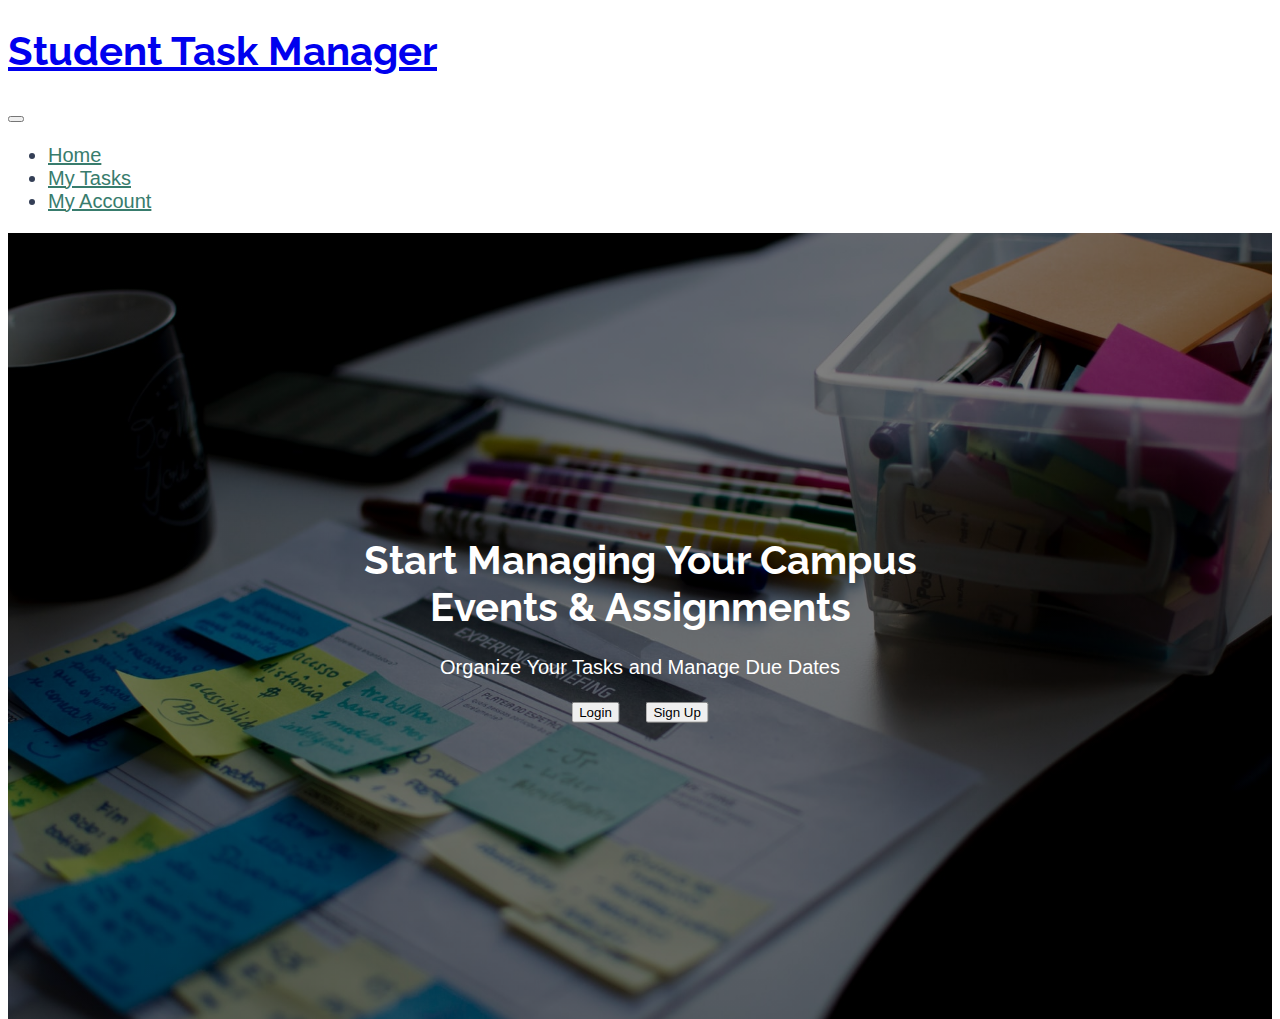
<file: docs/index.html>
<!doctype html>
<html lang="en">

<!--Head with links-->
<head>
    <meta charset="utf-8">
    <meta name="viewport" content="width=device-width, initial-scale=1">
    <link href="https://cdn.jsdelivr.net/npm/bootstrap@5.0.0-beta2/dist/css/bootstrap.min.css" rel="stylesheet" integrity="sha384-BmbxuPwQa2lc/FVzBcNJ7UAyJxM6wuqIj61tLrc4wSX0szH/Ev+nYRRuWlolflfl" crossorigin="anonymous">
    <link rel="preconnect" href="https://fonts.gstatic.com">
    <link href="https://fonts.googleapis.com/css2?family=Montserrat&family=Raleway&display=swap" rel="stylesheet">
    <link href="css/main.css" rel="stylesheet">
    <title>Student Task Manager</title>
</head>

<body>

<script src="https://cdn.jsdelivr.net/npm/bootstrap@5.0.0-beta2/dist/js/bootstrap.bundle.min.js" integrity="sha384-b5kHyXgcpbZJO/tY9Ul7kGkf1S0CWuKcCD38l8YkeH8z8QjE0GmW1gYU5S9FOnJ0" crossorigin="anonymous"></script>

<!--Navbar-->
<div class="container-fluid">
    <nav class="navbar navbar-expand-lg navbar-light bg-light">
        <div class="container-fluid" style="color: #343F56">
            <a class="navbar-brand" href="index.html"><h1>Student Task Manager</h1></a>
            <button class="navbar-toggler" type="button" data-bs-toggle="collapse" data-bs-target="#navbarSupportedContent" aria-controls="navbarSupportedContent" aria-expanded="false" aria-label="Toggle navigation">
                <span class="navbar-toggler-icon"></span>
            </button>

            <div class="navbar-collapse collapse w-100 order-3 dual-collapse2">
                <ul class="navbar-nav ms-auto">
                    <li class="nav-item">
                        <a class="nav-link active" aria-current="page" href="index.html" style="color:#387C6D;">Home</a>
                    </li>
                    <li class="nav-item">
                        <a class="nav-link" href="mainTask.html" style="color:#387C6D;">My Tasks</a>
                    </li>
                    <li class="nav-item">
                        <a class="nav-link" href="myAccount.html" style="color:#387C6D;">My Account</a>
                    </li>
                </ul>

            </div>
        </div>
    </nav>
</div>

<!--Main Image & Login/SignUp Prompt-->
<div class="hero-image">
    <div class="hero-text">
        <h1>Start Managing Your Campus<br> Events & Assignments</h1>
        <p>Organize Your Tasks and Manage Due Dates</p>
        <p><button type="button" class="btn btn-dark" onclick="location.href='signIn.html';">Login</button>&emsp;
            <button type="button" class="btn btn-dark" onclick="location.href='signUp.html';">Sign Up</button></p>
    </div>
</div>

</body>
</html>
</file>
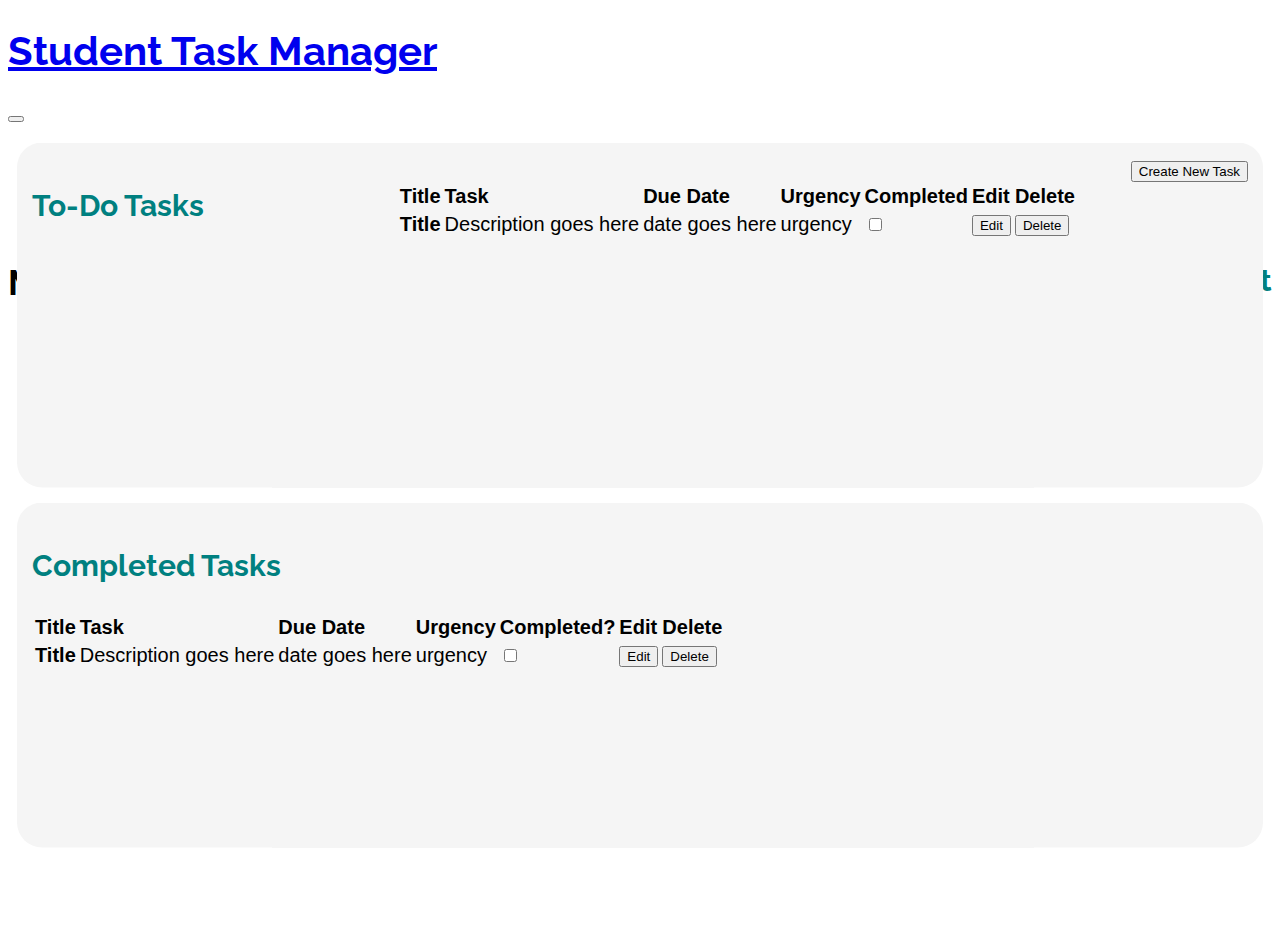
<file: docs/mainTask.html>
<!doctype html>
<html lang="en">

<!--Head with links-->
<head>
    <meta charset="utf-8">
    <meta name="viewport" content="width=device-width, initial-scale=1">
    <link href="https://cdn.jsdelivr.net/npm/bootstrap@5.0.0-beta2/dist/css/bootstrap.min.css" rel="stylesheet" integrity="sha384-BmbxuPwQa2lc/FVzBcNJ7UAyJxM6wuqIj61tLrc4wSX0szH/Ev+nYRRuWlolflfl" crossorigin="anonymous">
    <link rel="preconnect" href="https://fonts.gstatic.com">
    <link href="https://fonts.googleapis.com/css2?family=Montserrat&family=Raleway&display=swap" rel="stylesheet">
    <link href="css/main.css" rel="stylesheet">
    <title>Tasks</title>
</head>

<body>
<?php include 'newtask.php';?>
<script src="https://cdn.jsdelivr.net/npm/bootstrap@5.0.0-beta2/dist/js/bootstrap.bundle.min.js" integrity="sha384-b5kHyXgcpbZJO/tY9Ul7kGkf1S0CWuKcCD38l8YkeH8z8QjE0GmW1gYU5S9FOnJ0" crossorigin="anonymous"></script>

<!--Navbar-->
<div class="container-fluid">
    <nav class="navbar navbar-expand-lg navbar-light bg-light">
        <div class="container-fluid" style="color: #343F56">
            <a class="navbar-brand" href="index.html"><h1>Student Task Manager</h1></a>
            <button class="navbar-toggler" type="button" data-bs-toggle="collapse" data-bs-target="#navbarSupportedContent" aria-controls="navbarSupportedContent" aria-expanded="false" aria-label="Toggle navigation">
                <span class="navbar-toggler-icon"></span>
            </button>

            <div class="navbar-collapse collapse w-100 order-3 dual-collapse2">
                <ul class="navbar-nav ms-auto">
                    <li class="nav-item">
                        <a class="nav-link active" aria-current="page" href="index.html" style="color:#387C6D;">Home</a>
                    </li>
                    <li class="nav-item">
                        <a class="nav-link" href="mainTask.html" style="color:#387C6D;">My Tasks</a>
                    </li>
                    <li class="nav-item">
                        <a class="nav-link" href="myAccount.html" style="color:#387C6D;">My Account</a>
                    </li>
                </ul>

            </div>
        </div>
    </nav>
</div>

<!--Main Image & Login/SignUp Prompt-->
<div class="title" style="float: left; text-align: left; width:30%;"><h2>My Tasks</h2></div>
<div class="title" style="float: right; text-align: right; width:30%;"><h3>Hello First Last</h3></div>
<div class="task-page">
    <div class="todo">
        <div class="content">
        <div class="title" style="float: left; text-align: left; width:30%;"><h3>To-Do Tasks</h3></div>
        <div class="title" style="float: right; text-align: right; width:30%;"><button type="button" class="btn btn-dark" onclick="location.href='newTask.html';">Create New Task</button></div>
        <table class="table table-sm">
            <thead>
            <tr>
                <th scope="col" name="title">Title</th>
                <th scope="col" name="task">Task</th>
                <th scope="col" name="duedate">Due Date</th>
                <th scope="col" name="urgency">Urgency</th>
                <th scope="col">Completed</th>
                <th scope="col">Edit</th>
                <th scope="col">Delete</th>
            </tr>
            </thead>
            <tbody>
            <tr>
                <th scope="row">Title</th>
                <td>Description goes here</td>
                <td>date goes here</td>
                <td>urgency</td>
                <td><input type="checkbox" id="completed" name="completed" value="completion"></td>
                <th><button type="button" class="btn btn-dark" onclick="location.href='signIn.html';">Edit</button></th>
                <th><button type="button" class="btn btn-dark" onclick="location.href='signIn.html';">Delete</button></th>
            </tr>
            </tbody>
        </table>
            </div>
    </div>
    <div class="completed">
        <div class="content">
        <h3>Completed Tasks</h3>
        <table class="table table-sm">
            <thead>
            <tr>
                <th scope="col">Title</th>
                <th scope="col">Task</th>
                <th scope="col">Due Date</th>
                <th scope="col">Urgency</th>
                <th scope="col">Completed?</th>
                <th scope="col">Edit</th>
                <th scope="col">Delete</th>
            </tr>
            </thead>
            <tbody>
            <tr>
                <th scope="row">Title</th>
                <td>Description goes here</td>
                <td>date goes here</td>
                <td>urgency</td>
                <td><input type="checkbox" id="completed" name="completed" value="completion"></td>
                <th><button type="button" class="btn btn-dark" onclick="location.href='signIn.html';">Edit</button></th>
                <th><button type="button" class="btn btn-dark" onclick="location.href='signIn.html';">Delete</button></th>
            </tr>
            </tbody>
        </table>
        </div>
    </div>
</div>

</body>
</html>
</file>
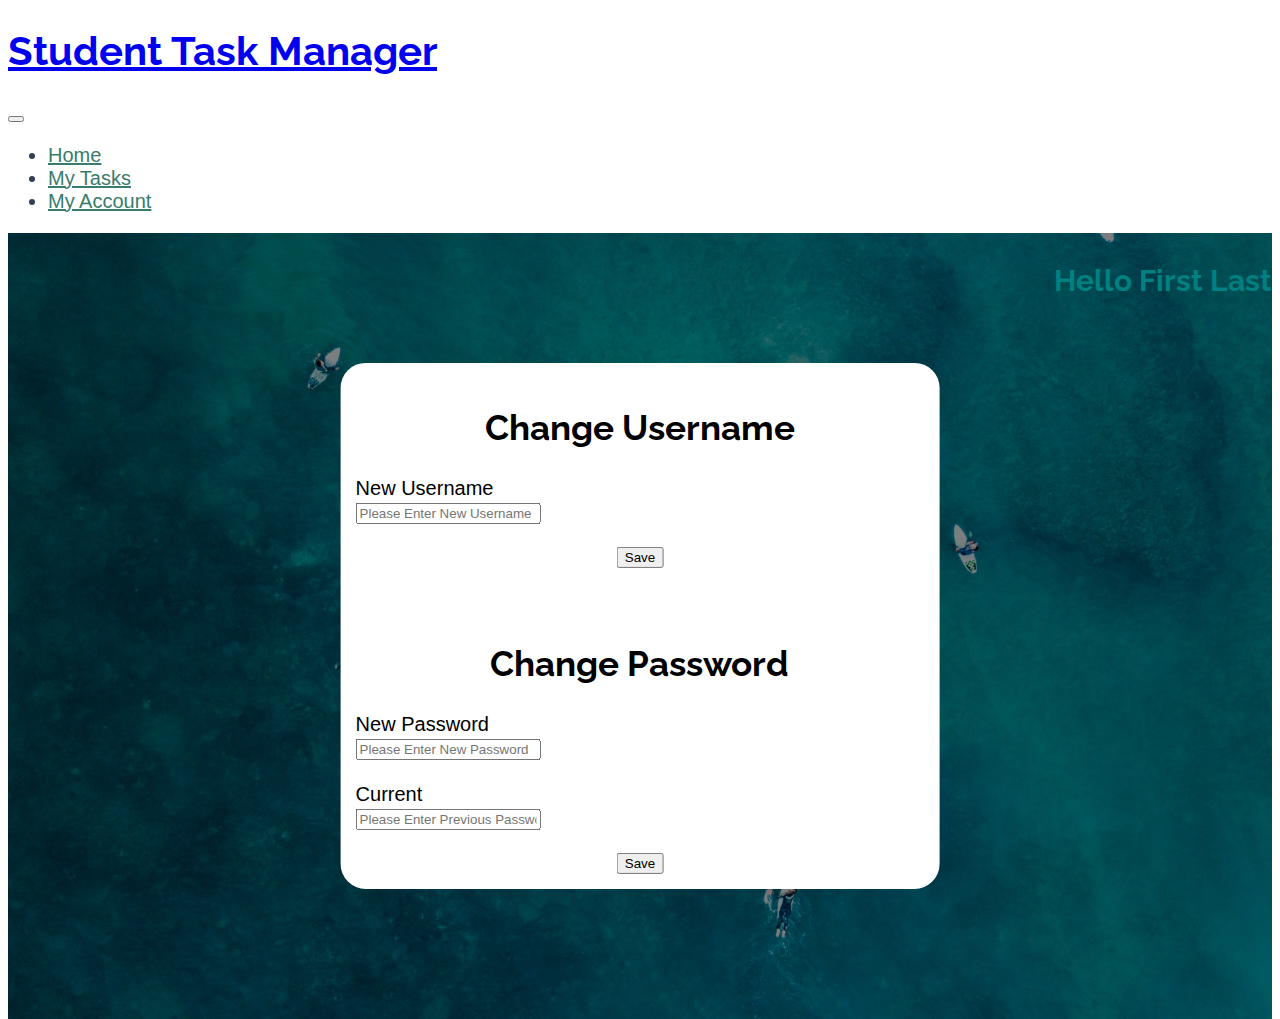
<file: docs/myAccount.html>
<!doctype html>
<html lang="en">

<!--Head with links-->
<head>
    <meta charset="utf-8">
    <meta name="viewport" content="width=device-width, initial-scale=1">
    <link href="https://cdn.jsdelivr.net/npm/bootstrap@5.0.0-beta2/dist/css/bootstrap.min.css" rel="stylesheet" integrity="sha384-BmbxuPwQa2lc/FVzBcNJ7UAyJxM6wuqIj61tLrc4wSX0szH/Ev+nYRRuWlolflfl" crossorigin="anonymous">
    <link rel="preconnect" href="https://fonts.gstatic.com">
    <link href="https://fonts.googleapis.com/css2?family=Montserrat&family=Raleway&display=swap" rel="stylesheet">
    <link href="css/main.css" rel="stylesheet">
    <title>My Account</title>
</head>

<body>

<script src="https://cdn.jsdelivr.net/npm/bootstrap@5.0.0-beta2/dist/js/bootstrap.bundle.min.js" integrity="sha384-b5kHyXgcpbZJO/tY9Ul7kGkf1S0CWuKcCD38l8YkeH8z8QjE0GmW1gYU5S9FOnJ0" crossorigin="anonymous"></script>

<!--Navbar-->
<div class="container-fluid">
    <nav class="navbar navbar-expand-lg navbar-light bg-light">
        <div class="container-fluid" style="color: #343F56">
            <a class="navbar-brand" href="index.html"><h1>Student Task Manager</h1></a>
            <button class="navbar-toggler" type="button" data-bs-toggle="collapse" data-bs-target="#navbarSupportedContent" aria-controls="navbarSupportedContent" aria-expanded="false" aria-label="Toggle navigation">
                <span class="navbar-toggler-icon"></span>
            </button>

            <div class="navbar-collapse collapse w-100 order-3 dual-collapse2">
                <ul class="navbar-nav ms-auto">
                    <li class="nav-item">
                        <a class="nav-link active" aria-current="page" href="index.html" style="color:#387C6D;">Home</a>
                    </li>
                    <li class="nav-item">
                        <a class="nav-link" href="mainTask.html" style="color:#387C6D;">My Tasks</a>
                    </li>
                    <li class="nav-item">
                        <a class="nav-link" href="myAccount.html" style="color:#387C6D;">My Account</a>
                    </li>
                </ul>

            </div>
        </div>
    </nav>
</div>

<?php
    require manageAccount.php;
?>
<!--Main Image & Login/SignUp Prompt-->
<div class="hero-image2">
    <div class="title" style="float: right; text-align: right; width:30%;"><h3>Hello First Last</h3></div>
    <div class="hero-form" style="background-color: white; color: black;">
        <h2 style="text-align: center;">Change Username</h2>
        <form action="manageAccount.php" method="post">
            <div class="form-group row">
                <label for="username" class="col-sm-3 col-form-label">New Username</label>
                <div class="col-sm-9">
                    <input type="text" class="form-control" name="username" id="username" placeholder="Please Enter New Username">
                </div>
            </div>
            <p label="usernameError"></p>
            <center> <button type="submit" class="btn btn-dark">Save</button> </center>
        </form>
        <br><br><h2 style="text-align: center;">Change Password</h2>
        <form action="manageAccount.php" method="post">
            <div class="form-group row">
                <label for="username" class="col-sm-3 col-form-label">New Password</label>
                <div class="col-sm-9">
                    <input type="password" class="form-control" name="new" id="password" placeholder="Please Enter New Password">
                </div>
            </div> <br>
            <div class="form-group row">
                <label for="password" class="col-sm-3 col-form-label">Current</label>
                <div class="col-sm-9">
                    <input type="password" class="form-control" name="old" id="old" placeholder="Please Enter Previous Password">
                </div>
                <p label="passwordError"></p>
            </div>
            <center> <button type="submit" class="btn btn-dark">Save</button> </center>
        </form>
    </div>
</div>



</body>
</html>
</file>
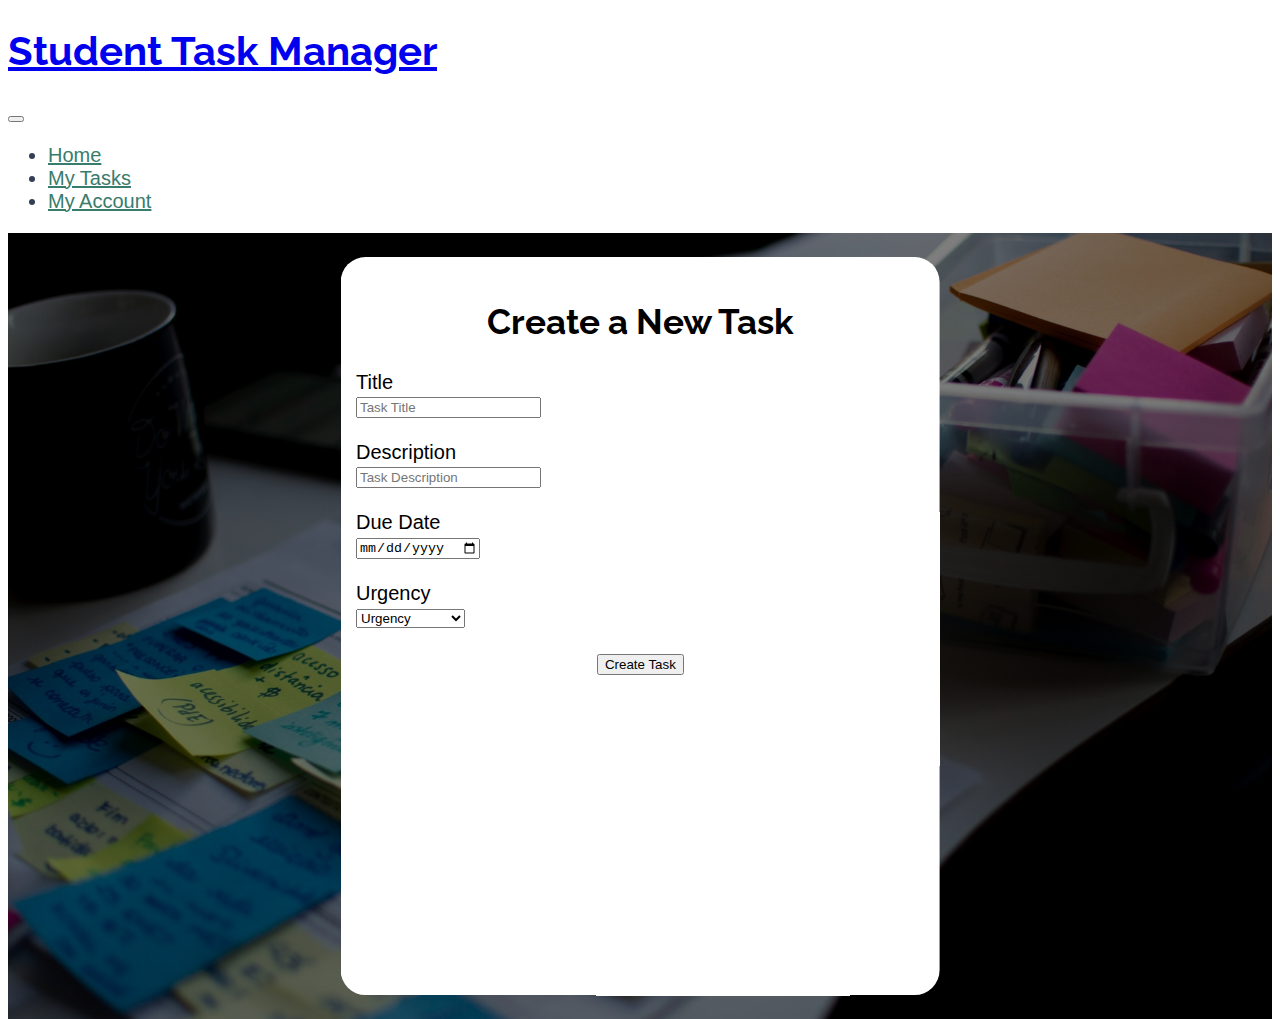
<file: docs/newTask.html>
<!doctype html>
<html lang="en">

<!--Head with links-->
<head>
    <meta charset="utf-8">
    <meta name="viewport" content="width=device-width, initial-scale=1">
    <link href="https://cdn.jsdelivr.net/npm/bootstrap@5.0.0-beta2/dist/css/bootstrap.min.css" rel="stylesheet" integrity="sha384-BmbxuPwQa2lc/FVzBcNJ7UAyJxM6wuqIj61tLrc4wSX0szH/Ev+nYRRuWlolflfl" crossorigin="anonymous">
    <link rel="preconnect" href="https://fonts.gstatic.com">
    <link href="https://fonts.googleapis.com/css2?family=Montserrat&family=Raleway&display=swap" rel="stylesheet">
    <link href="css/main.css" rel="stylesheet">
    <title>Sign Up</title>
</head>

<body>

<script src="https://cdn.jsdelivr.net/npm/bootstrap@5.0.0-beta2/dist/js/bootstrap.bundle.min.js" integrity="sha384-b5kHyXgcpbZJO/tY9Ul7kGkf1S0CWuKcCD38l8YkeH8z8QjE0GmW1gYU5S9FOnJ0" crossorigin="anonymous"></script>

<!--Navbar-->
<div class="container-fluid">
    <nav class="navbar navbar-expand-lg navbar-light bg-light">
        <div class="container-fluid" style="color: #343F56">
            <a class="navbar-brand" href="index.html"><h1>Student Task Manager</h1></a>
            <button class="navbar-toggler" type="button" data-bs-toggle="collapse" data-bs-target="#navbarSupportedContent" aria-controls="navbarSupportedContent" aria-expanded="false" aria-label="Toggle navigation">
                <span class="navbar-toggler-icon"></span>
            </button>

            <div class="navbar-collapse collapse w-100 order-3 dual-collapse2">
                <ul class="navbar-nav ms-auto">
                    <li class="nav-item">
                        <a class="nav-link active" aria-current="page" href="index.html" style="color:#387C6D;">Home</a>
                    </li>
                    <li class="nav-item">
                        <a class="nav-link" href="mainTask.html" style="color:#387C6D;">My Tasks</a>
                    </li>
                    <li class="nav-item">
                        <a class="nav-link" href="myAccount.html" style="color:#387C6D;">My Account</a>
                    </li>
                </ul>

            </div>
        </div>
    </nav>
</div>
<?php require 'newtask.php' ?>
<!--Main Image & Login/SignUp Prompt-->
<div class="hero-image">
    <div class="hero-form" style="background-color: white; color: black;">
        <h2 style="text-align: center;">Create a New Task </h2>
        <form>
            <div class="content">
            <div class="form-group row">
                <label for="title" class="col-sm-3 col-form-label">Title</label>
                <div class="col-sm-9">
                    <input type="text" class="form-control" name="title" id="title" placeholder="Task Title">
                </div>
            </div> <br>
            <div class="form-group row">
                <label for="description" class="col-sm-3 col-form-label">Description</label>
                <div class="col-sm-9">
                    <input type="text" class="form-control" name="description" id="description" placeholder="Task Description">
                </div>
            </div> <br>
            <div class="form-group row">
                <label for="duedate" class="col-sm-3 col-form-label">Due Date</label>
                <div class="col-sm-9">
                    <input type="date" class="form-control" name="duedate" id="duedate" placeholder="Due Date">
                </div>
            </div><br>
            <div class="form-group row">
                <label for="urgency" class="col-sm-3 col-form-label">Urgency</label>
                <div class="col-sm-9">
                    <select class="form-select" aria-label="Default select example" name="urgency" id="urgency">
                        <option selected>Urgency</option>
                        <option value="1">Normal</option>
                        <option value="2">Important</option>
                        <option value="3">Very Important</option>
                    </select>
                </div>
            </div>
            <br><center><button type="submit" class="btn btn-dark">Create Task</button></center>
            </div>
        </form>
    </div>
</div>



</body>
</html>
</file>
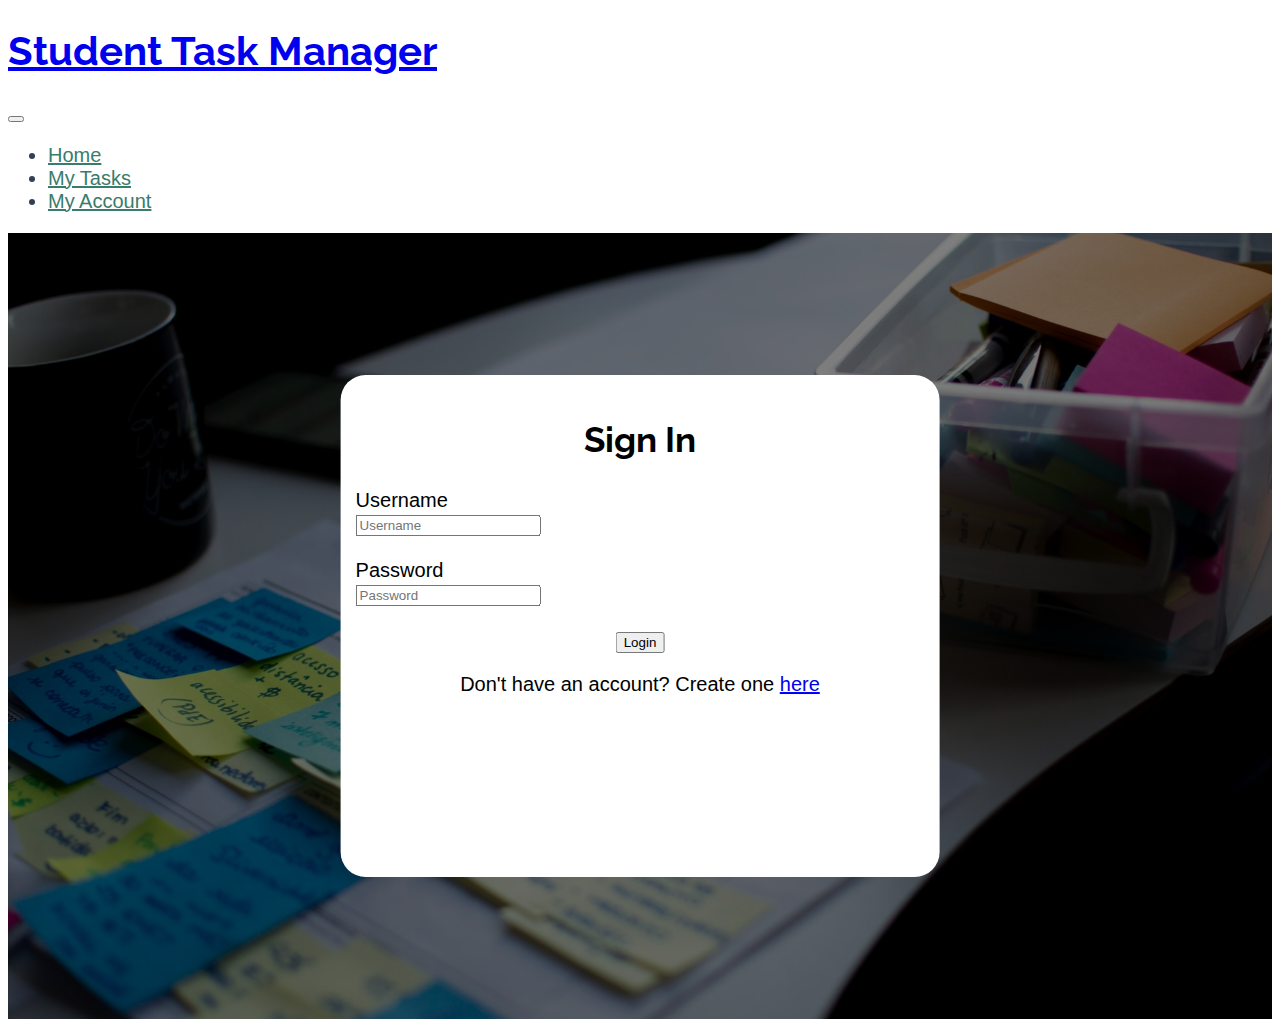
<file: docs/signIn.html>
<!doctype html>
<html lang="en">

<!--Head with links-->
<head>
    <meta charset="utf-8">
    <meta name="viewport" content="width=device-width, initial-scale=1">
    <link href="https://cdn.jsdelivr.net/npm/bootstrap@5.0.0-beta2/dist/css/bootstrap.min.css" rel="stylesheet" integrity="sha384-BmbxuPwQa2lc/FVzBcNJ7UAyJxM6wuqIj61tLrc4wSX0szH/Ev+nYRRuWlolflfl" crossorigin="anonymous">
    <link rel="preconnect" href="https://fonts.gstatic.com">
    <link href="https://fonts.googleapis.com/css2?family=Montserrat&family=Raleway&display=swap" rel="stylesheet">
    <link href="css/main.css" rel="stylesheet">
    <title>Sign In</title>
</head>

<body>

<script src="https://cdn.jsdelivr.net/npm/bootstrap@5.0.0-beta2/dist/js/bootstrap.bundle.min.js" integrity="sha384-b5kHyXgcpbZJO/tY9Ul7kGkf1S0CWuKcCD38l8YkeH8z8QjE0GmW1gYU5S9FOnJ0" crossorigin="anonymous"></script>

<!--Navbar-->
<div class="container-fluid">
    <nav class="navbar navbar-expand-lg navbar-light bg-light">
        <div class="container-fluid" style="color: #343F56">
            <a class="navbar-brand" href="index.html"><h1>Student Task Manager</h1></a>
            <button class="navbar-toggler" type="button" data-bs-toggle="collapse" data-bs-target="#navbarSupportedContent" aria-controls="navbarSupportedContent" aria-expanded="false" aria-label="Toggle navigation">
                <span class="navbar-toggler-icon"></span>
            </button>
            <div class="navbar-collapse collapse w-100 order-3 dual-collapse2">
                <ul class="navbar-nav ms-auto">
                    <li class="nav-item">
                        <a class="nav-link active" aria-current="page" href="index.html" style="color:#387C6D;">Home</a>
                    </li>
                    <li class="nav-item">
                        <a class="nav-link" href="mainTask.html" style="color:#387C6D;">My Tasks</a>
                    </li>
                    <li class="nav-item">
                        <a class="nav-link" href="myAccount.html" style="color:#387C6D;">My Account</a>
                    </li>
                </ul>

            </div>
        </div>
    </nav>
</div>

<!--Main Image & Login Prompt-->
<div class="hero-image">
    <div class="hero-form2" style="background-color: white; color: black;">
        <h2 style="text-align: center;">Sign In</h2>
        <form>
            <div class="form-group row">
                <label for="username" class="col-sm-3 col-form-label">Username</label>
                <div class="col-sm-9">
                    <input type="text" class="form-control" id="username" placeholder="Username">
                </div>
            </div> <br>
            <div class="form-group row">
                <label for="password" class="col-sm-3 col-form-label">Password</label>
                <div class="col-sm-9">
                    <input type="password" class="form-control" id="password" placeholder="Password">
                </div>
            </div><br>
            <center><button type="submit" class="btn btn-dark">Login</button>
                <p>Don't have an account? Create one <a href="signUp.html">here</a></p>
            </center>
        </form>
    </div>
</div>



</body>
</html>
</file>
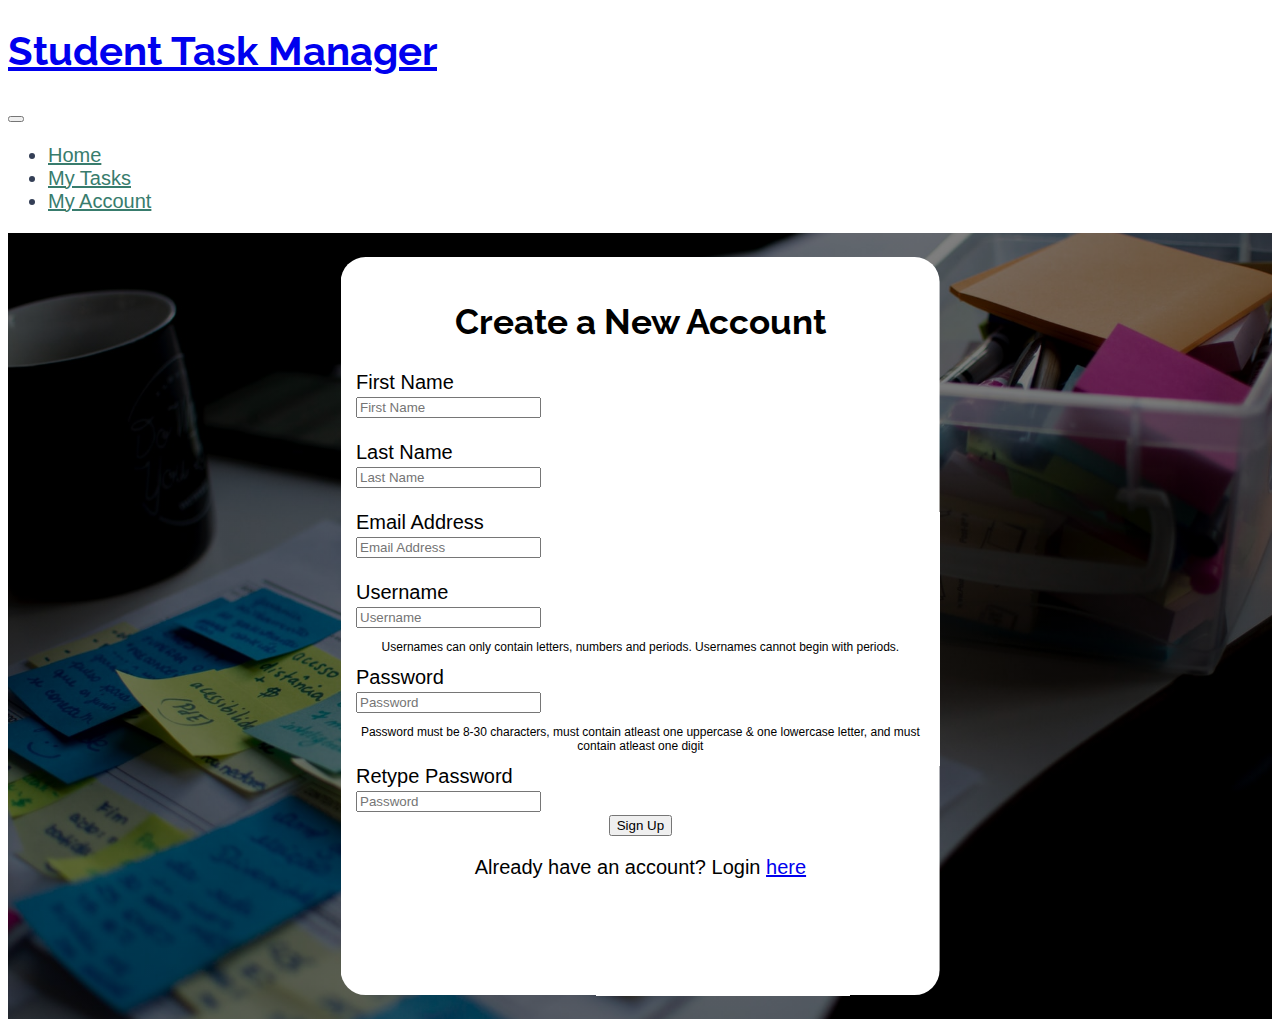
<file: docs/signUp.html>
<!doctype html>
<html lang="en">

<!--Head with links-->
<head>
    <meta charset="utf-8">
    <meta name="viewport" content="width=device-width, initial-scale=1">
    <link href="https://cdn.jsdelivr.net/npm/bootstrap@5.0.0-beta2/dist/css/bootstrap.min.css" rel="stylesheet" integrity="sha384-BmbxuPwQa2lc/FVzBcNJ7UAyJxM6wuqIj61tLrc4wSX0szH/Ev+nYRRuWlolflfl" crossorigin="anonymous">
    <link rel="preconnect" href="https://fonts.gstatic.com">
    <link href="https://fonts.googleapis.com/css2?family=Montserrat&family=Raleway&display=swap" rel="stylesheet">
    <link href="css/main.css" rel="stylesheet">
    <title>Sign Up</title>
</head>

<body>

<script src="https://cdn.jsdelivr.net/npm/bootstrap@5.0.0-beta2/dist/js/bootstrap.bundle.min.js" integrity="sha384-b5kHyXgcpbZJO/tY9Ul7kGkf1S0CWuKcCD38l8YkeH8z8QjE0GmW1gYU5S9FOnJ0" crossorigin="anonymous"></script>

<!--Navbar-->
<div class="container-fluid">
    <nav class="navbar navbar-expand-lg navbar-light bg-light">
        <div class="container-fluid" style="color: #343F56">
            <a class="navbar-brand" href="index.html"><h1>Student Task Manager</h1></a>
            <button class="navbar-toggler" type="button" data-bs-toggle="collapse" data-bs-target="#navbarSupportedContent" aria-controls="navbarSupportedContent" aria-expanded="false" aria-label="Toggle navigation">
                <span class="navbar-toggler-icon"></span>
            </button>

            <div class="navbar-collapse collapse w-100 order-3 dual-collapse2">
                <ul class="navbar-nav ms-auto">
                    <li class="nav-item">
                        <a class="nav-link active" aria-current="page" href="index.html" style="color:#387C6D;">Home</a>
                    </li>
                    <li class="nav-item">
                        <a class="nav-link" href="mainTask.html" style="color:#387C6D;">My Tasks</a>
                    </li>
                    <li class="nav-item">
                        <a class="nav-link" href="myAccount.html" style="color:#387C6D;">My Account</a>
                    </li>
                </ul>

            </div>
        </div>
    </nav>
</div>

<!--Main Image & Login/SignUp Prompt-->
<div class="hero-image">
    <div class="hero-form" style="background-color: white; color: black;">
        <h2 style="text-align: center;">Create a New Account </h2>
        <form action="signUp.php" method="get">
            <?php require "signUp.php" ?>
            <div class="content">
            <div class="form-group row">
                <label for="firstname" class="col-sm-3 col-form-label">First Name</label>
                <div class="col-sm-9">
                    <input type="text" class="form-control" id="firstname" placeholder="First Name">
                </div>
            </div> <br>
            <div class="form-group row">
                <label for="lastname" class="col-sm-3 col-form-label">Last Name</label>
                <div class="col-sm-9">
                    <input type="text" class="form-control" id="lastname" placeholder="Last Name">
                </div>
            </div> <br>
            <div class="form-group row">
                <label for="email" class="col-sm-3 col-form-label">Email Address</label>
                <div class="col-sm-9">
                    <input type="text" class="form-control" id="email" placeholder="Email Address">
                </div>
            </div><br>
            <div class="form-group row">
                <label for="username" class="col-sm-3 col-form-label">Username</label>
                <div class="col-sm-9">
                    <input type="text" class="form-control" id="username" placeholder="Username">
                </div>
                <center><p class ="smallText">Usernames can only contain letters, numbers and periods.
                Usernames cannot begin with periods.</p></center>
            </div>
            <div class="form-group row">
                <label for="password" class="col-sm-3 col-form-label">Password</label>
                <div class="col-sm-9">
                    <input type="password" class="form-control" id="password" placeholder="Password">
                </div>
                <center><p class ="smallText">Password must be 8-30 characters, must contain
                atleast one uppercase & one lowercase letter, and must contain atleast
                one digit</p></center>
            </div>
            <div class="form-group row">
                <label for="cpassword" class="col-sm-3 col-form-label">Retype Password</label>
                <div class="col-sm-9">
                    <input type="password" class="form-control" id="cpassword" placeholder="Password">
                </div>
            </div>
            <center><button type="submit" class="btn btn-dark" onclick="location.href='mainTask.html'">Sign Up</button>
                <p>Already have an account? Login <a href="signIn.html">here</a></p>
            </center>
            </div>
        </form>
            </div>
    </div>
</div>



</body>
</html>
</file>
<file: docs/css/main.css>
body,html {
    font-family: "Monsterrat", sans-serif;
    font-size:20px;
    height: 100%;
    background-color: white;
}

h1 {
    font-family: "Raleway", sans-serif;
}

h2 {
    font-family: "Raleway", sans-serif;
    font-size: 35px;
}

.wrapper {
    display: grid;
    grid-template-columns: 40% 60%;
    grid-column-gap: 1em;
    grid-row-gap: 1em;
    /*
    or grid-gap:1em;
     */
}

.wrapper {
    display: grid;
    grid-template-columns: 40% 60%;
    grid-column-gap: 1em;
    grid-row-gap: 1em;
    /*
    or grid-gap:1em;
     */
}

.wrapper > div {
    padding: 1em;
}

#boxes {
    display: grid;
    grid-row: 3;
    height: 200px;
    align-content: space-evenly;
    grid-template-columns: repeat(3, minmax(0, 1fr));
    grid-gap: 3rem;
    grid-column: 1/span 2;
}

#boxes > div {
    padding: 10px;
    background-color: whitesmoke;
}

h3 {
    color: teal;
    font-family: "Raleway", sans-serif;
    font-size: 30px;
}
.hero-image {
    /* Use "linear-gradient" to add a darken background effect to the image (photographer.jpg). This will make the text easier to read */
    background-image: linear-gradient(rgba(0, 0, 0, 0.5), rgba(0, 0, 0, 0.5)), url("indeximage.jpg");

    /* Set a specific height */
    height: 87.4%;

    /* Position and center the image to scale nicely on all screens */
    background-position: center;
    background-repeat: no-repeat;
    background-size: cover;
    position: relative;
}
.hero-image2 {
    /* Use "linear-gradient" to add a darken background effect to the image (photographer.jpg). This will make the text easier to read */
    background-image: linear-gradient(rgba(0, 0, 0, 0.5), rgba(0, 0, 0, 0.5)), url("bluegreen.jpg");

    /* Set a specific height */
    height: 87.4%;

    /* Position and center the image to scale nicely on all screens */
    background-position: center;
    background-repeat: no-repeat;
    background-size: cover;
    position: relative;
}

/* Place text in the middle of the image */
.hero-text {
    text-align: center;
    position: absolute;
    top: 50%;
    left: 50%;
    transform: translate(-50%, -50%);
    color: white;
}

.hero-form {
    border-radius: 25px;
    text-align: left;
    position: absolute;
    top: 50%;
    left: 50%;
    transform: translate(-50%, -50%);
    padding: 15px;
    max-height: 90%;
    width: 45%;
    overflow: auto;

}
.hero-form2 {
    border-radius: 25px;
    text-align: left;
    position: absolute;
    top: 50%;
    left: 50%;
    transform: translate(-50%, -50%);
    padding: 15px;
    height: 60%;
    width: 45%;
}
.smallText {
    font-size: 12px;
}
.todo{
    border-radius: 25px;
    text-align: left;
    position: absolute;
    top: 35%;
    left: 50%;
    transform: translate(-50%, -50%);
    padding: 15px;
    max-height: 35%;
    overflow: auto;
    height: 3000px;
    width: 95%;
    background-color: whitesmoke;
    display: block;
}
.completed{
    border-radius: 25px;
    text-align: left;
    position: absolute;
    top: 75%;
    left: 50%;
    transform: translate(-50%, -50%);
    padding: 15px;
    max-height: 35%;
    overflow: auto;
    height: 3000px;
    width: 95%;
    background-color: whitesmoke;
    display: block;
}
.title{
    display: block;
}
.content{
    height: 2000px;
}

/*# sourceMappingURL=output.css.map */
</file>
